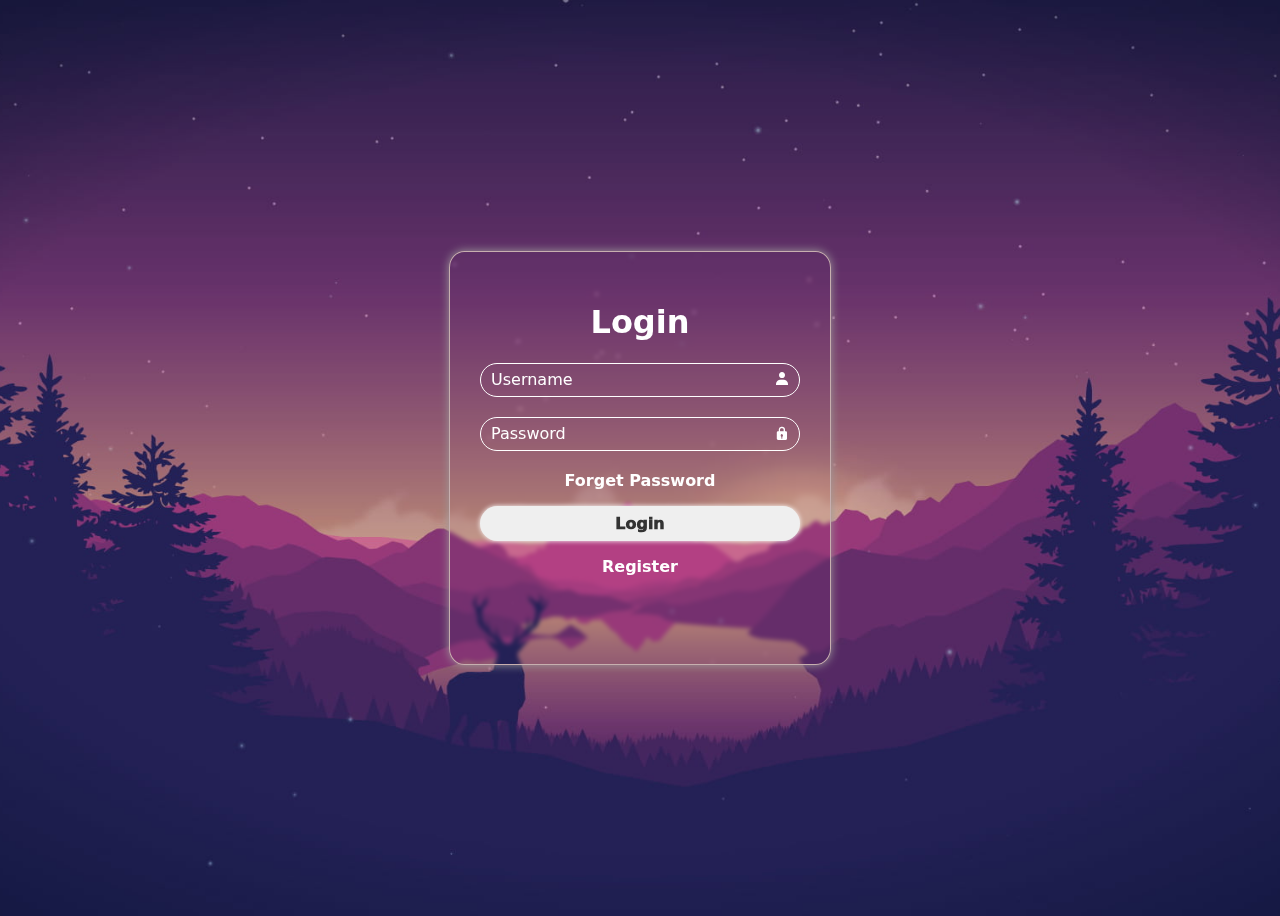
<file: index.html>
<!DOCTYPE html>
<html lang="en">
  <head>
    <meta charset="UTF-8" />
    <meta name="viewport" content="width=device-width, initial-scale=1.0" />
    <title>Log In</title>
    <link rel="stylesheet" href="./style.css" />
    <link
      href="https://unpkg.com/boxicons@2.1.4/css/boxicons.min.css"
      rel="stylesheet"
    />
  </head>
  <body>
    <div class="main">
      <form action="">
        <h1>Login</h1>

        <div class="main2">
          <input type="text" placeholder="Username" required />
          <i class="bx bxs-user"></i>
        </div>

        <div class="main2">
          <input type="password" placeholder="Password" required />
          <i class="bx bxs-lock"></i>
        </div>

        <div class="main3">
          <a href="" class="main4">Forget Password</a>
        </div>

        <button type="submit" class="btn">Login</button>
      </form>

      <div class="register">
        <a href="./index1.html" class="main4">Register</a>
      </div>
    </div>
  </body>
</html>
</file>
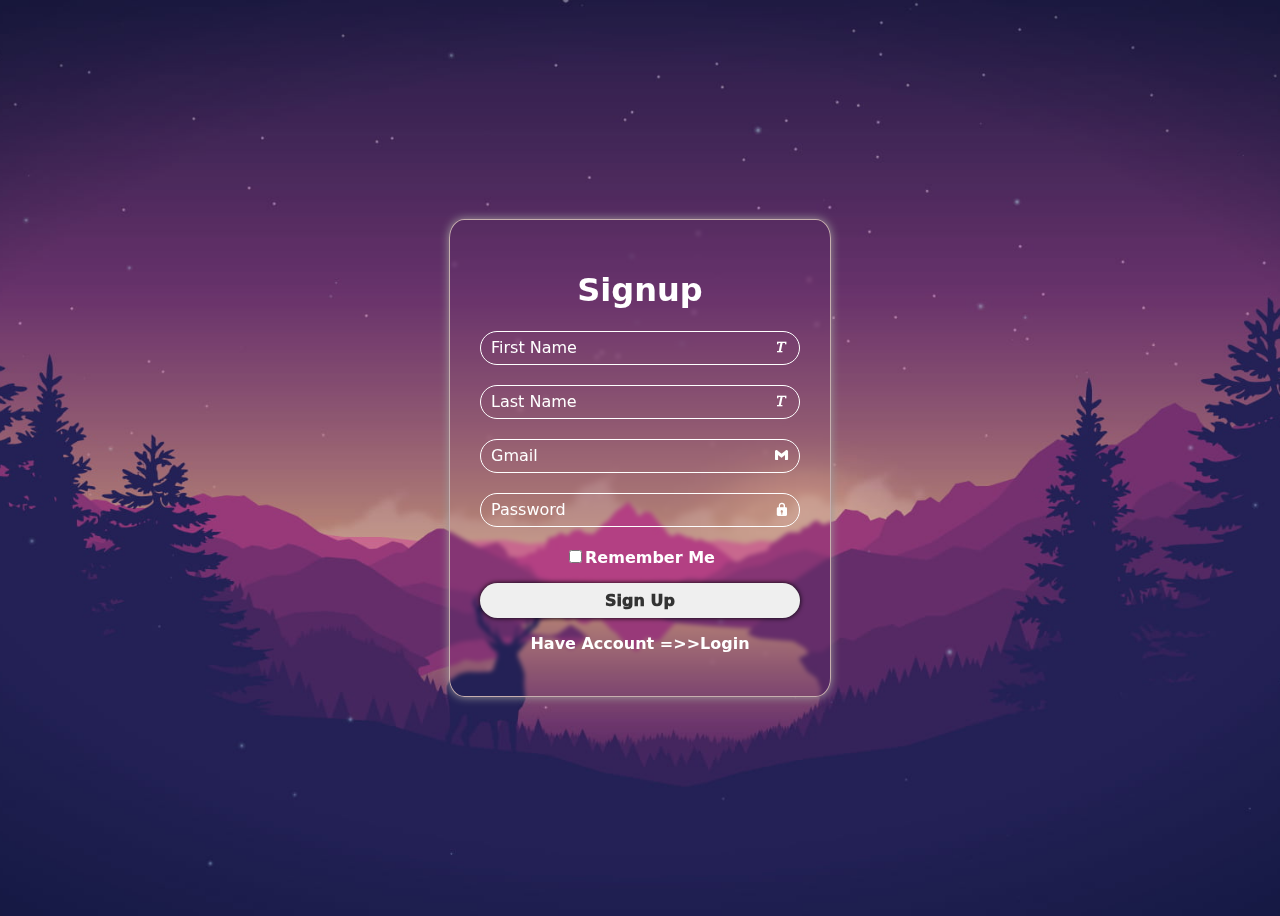
<file: index1.html>
<!DOCTYPE html>
<html lang="en">
  <head>
    <meta charset="UTF-8" />
    <meta name="viewport" content="width=device-width, initial-scale=1.0" />
    <title>Sign Up</title>
    <link rel="stylesheet" href="./style1.css" />
    <link
      href="https://unpkg.com/boxicons@2.1.4/css/boxicons.min.css"
      rel="stylesheet"
    />
  </head>
  <body>
    <div class="main">
      <form action="">
        <h1>Signup</h1>

        <div class="main2">
          <input type="text" placeholder="First Name" required />
          <i class="bx bx-text"></i>
        </div>
        <div class="main2">
            <input type="text" placeholder="Last Name" required />
            <i class="bx bx-text"></i>
          </div>
          <div class="main2">
            <input type="email" placeholder="Gmail" required />
            <i class='bx bxl-gmail' ></i>
          </div>
        <div class="main2">
          <input type="password" placeholder="Password" required />
          <i class="bx bxs-lock"></i>
        </div>
<div class="main3"><input type="checkbox"><b>Remember Me</b></div>
        <div class="main3">
        <button type="submit" class="btn">Sign Up</button>
      </form>

      <div class="register">
       <b> Have Account =>><a href="./index.html" class="main4">Login</a> </b>
      </div>
    </div>
  </body>
</html>
</file>
<file: style.css>
* {
  color: rgb(255, 255, 255);
  font-family: system-ui, -apple-system, BlinkMacSystemFont, "Segoe UI", Roboto,
    Oxygen, Ubuntu, Cantarell, "Open Sans", "Helvetica Neue", sans-serif;
}

body {
  display: flex;
  flex-flow: column;
  flex-flow: row;
  align-items: center;
  justify-content: center;
  height: 100vh; /* zoom out or zoom in garda design ma farak naparna VH use gareko */
  background: url(./222.jpg);
  background-position: center;
  background-size: cover;
}

.main {
  height: 22rem; /* first div */
  width: 20rem;
  display: flexbox;
  background: transparent;
  border: #c7afaf 1px solid;
  padding: 0rem;
  border-radius: 4%;
  backdrop-filter: blur(2px);
  box-shadow: rgb(156, 154, 154) 0 0 10px;
  padding: 30px;
}

.main h1 {
  text-align: center;
}

.main3 {
  text-align: center;
}

.register {
  text-align: center;
}

.main .main2 {
  position: relative;
  margin-bottom: 1.5em; /* username and password  */
  padding: 0;
  height: 30px;
  width: 100%;
  background-size: 100%;
}

.main2 input {
  height: 100%;
  width: 95.5%;
  background: none;
  border: none;
  border: 1px solid;
  border-radius: 40px;
  font-size: medium;
  padding-left: 10px;
}

.main2 input::placeholder {
  color: rgb(255, 255, 255);
}

.main2 i {
  position: absolute;
  right: 10px;
  /* transform: translateY(0.5em); /* icons position */ 
  font-size: medium;
  top: 8px;
}

.main4 {
  text-decoration: none;
  font-weight: 600;
}

.main4:hover {
  text-decoration: underline;
}

.main .btn {
  width: 100%;
  height: 35px;
  color: black;
  border: none;
  border-radius: 30px;
  box-shadow: 0 0 5px rgb(255, 255, 255);
  margin-top: 1rem;
  margin-bottom: 1rem;
  font-weight: 1000;
  font-family: system-ui, -apple-system, BlinkMacSystemFont, "Segoe UI", Roboto,
    Oxygen, Ubuntu, Cantarell, "Open Sans", "Helvetica Neue", sans-serif;
  font-size: 1rem;
  color: #333;
}
.btn:hover {
  text-decoration: underline;
}
</file>
<file: style1.css>
* {
  color: rgb(255, 255, 255);
  font-family: system-ui, -apple-system, BlinkMacSystemFont, "Segoe UI", Roboto,
    Oxygen, Ubuntu, Cantarell, "Open Sans", "Helvetica Neue", sans-serif;
}

body {
  display: flex;
  flex-flow: column;
  flex-flow: row;
  align-items: center;
  justify-content: center;
  height: 100vh; /* zoom out or zoom in garda design ma farak naparna VH use gareko */
  background: url(./222.jpg);
  background-position: center;
  background-size: cover;
}

.main {
  height: 26rem; /* first div */
  width: 20rem;
  display: flexbox;
  background: transparent;
  border: #c7afaf 1px solid;
  padding: 0rem;
  border-radius: 4%;
  backdrop-filter: blur(2px);
  box-shadow: rgb(156, 154, 154) 0 0 10px;
  padding: 30px;
}

.main h1 {
  text-align: center;
}

.main3 {
  text-align: center;
}

.register {
  text-align: center;
}

.main .main2 {
  position: relative;
  margin-bottom: 1.5em; /* username and password  */
  padding: 0;
  height: 30px;
  width: 100%;
  background-size: 100%;
}

.main2 input {
  height: 100%;
  width: 95.5%;
  background: none;
  border: none;
  border: 1px solid;
  border-radius: 40px;
  font-size: medium;
  padding-left: 10px;
}

.main2 input::placeholder {
  color: rgb(255, 255, 255);
}

.main2 i {
  position: absolute;
  right: 10px;
  /* transform: translateY(0.5em); /* icons position */
  font-size: medium;
  top: 8px;
}

.main4 {
  text-decoration: none;
  font-weight: 600;
}

.main4:hover {
  text-decoration: underline;
}

.main .btn {
  width: 100%;
  height: 35px;
  color: black;
  border: none;
  border-radius: 30px;
  box-shadow: 0 0 5px rgb(0, 0, 0);
  margin-top: 1rem;
  margin-bottom: 1rem;
  font-weight: 1000;
  font-family: system-ui, -apple-system, BlinkMacSystemFont, "Segoe UI", Roboto,
    Oxygen, Ubuntu, Cantarell, "Open Sans", "Helvetica Neue", sans-serif;
  font-size: 1rem;
  color: #333;
}
.btn:hover {
  text-decoration: underline;
}
</file>
